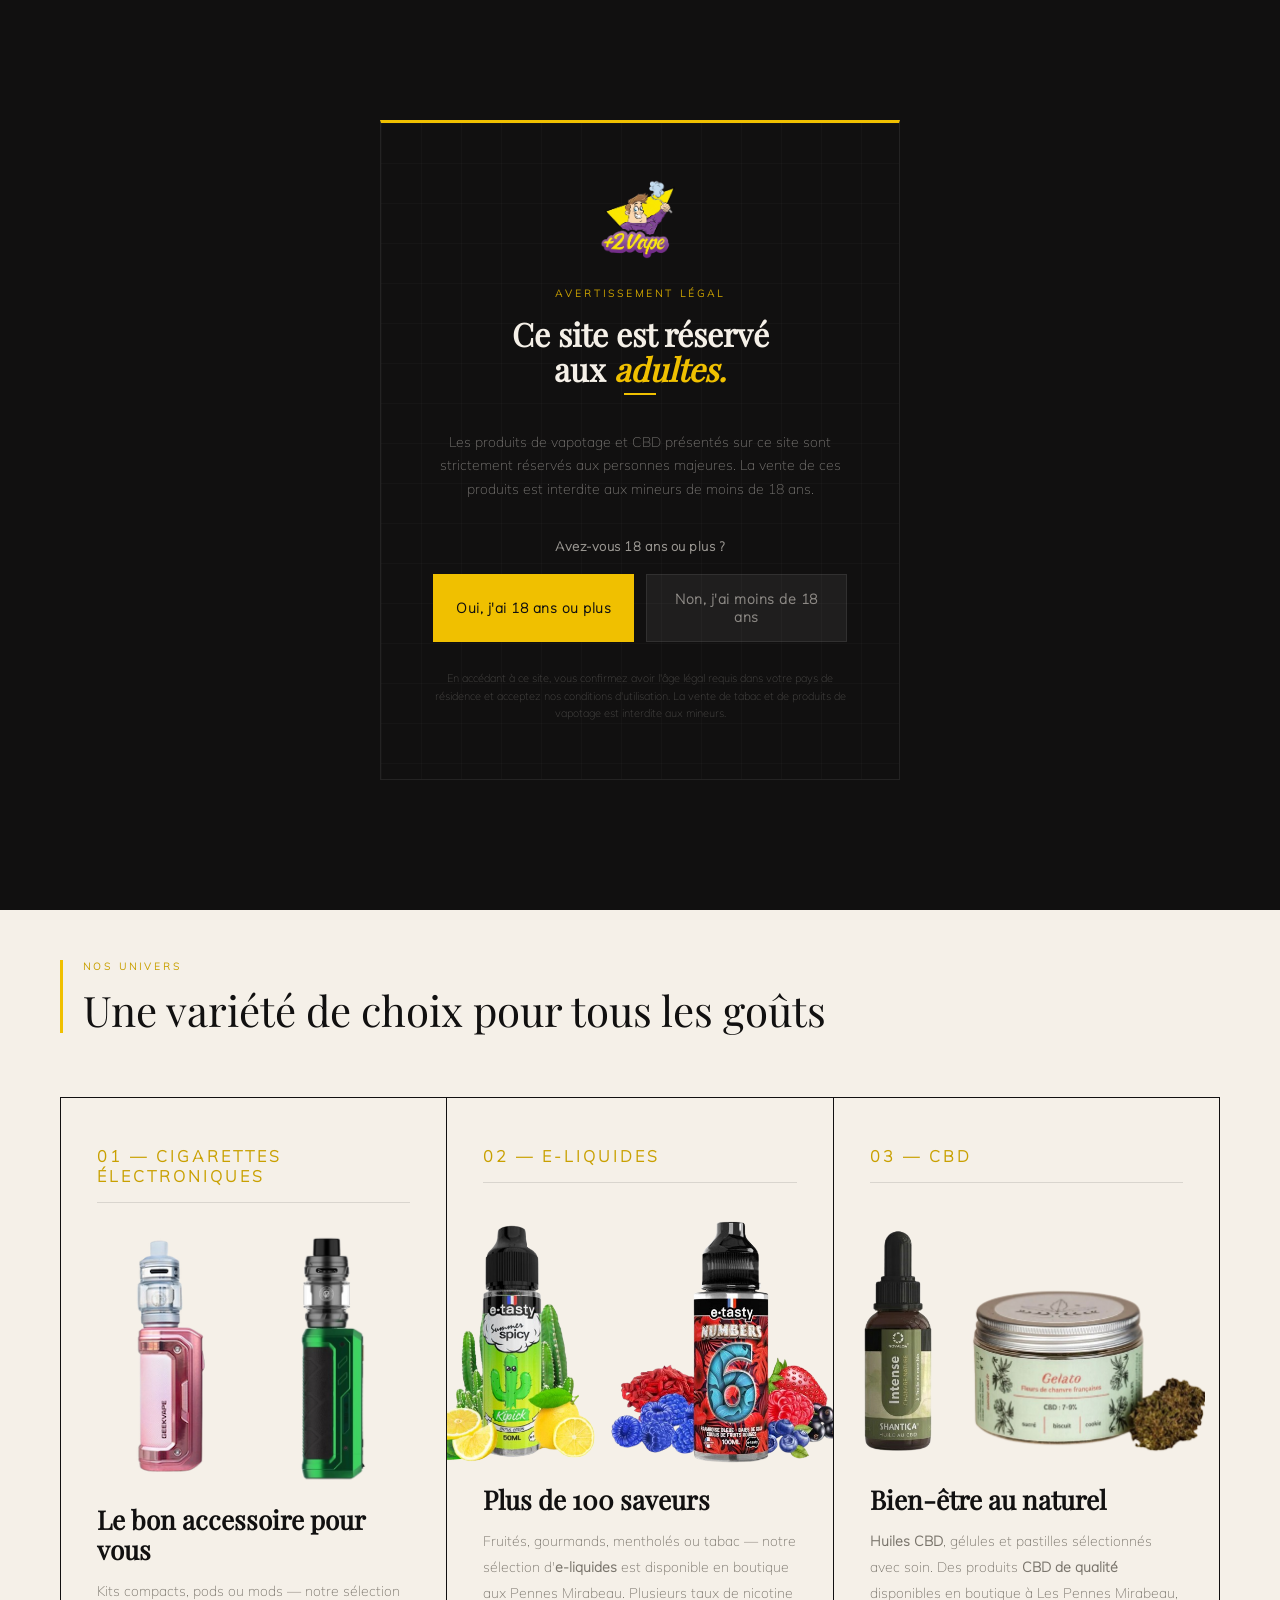
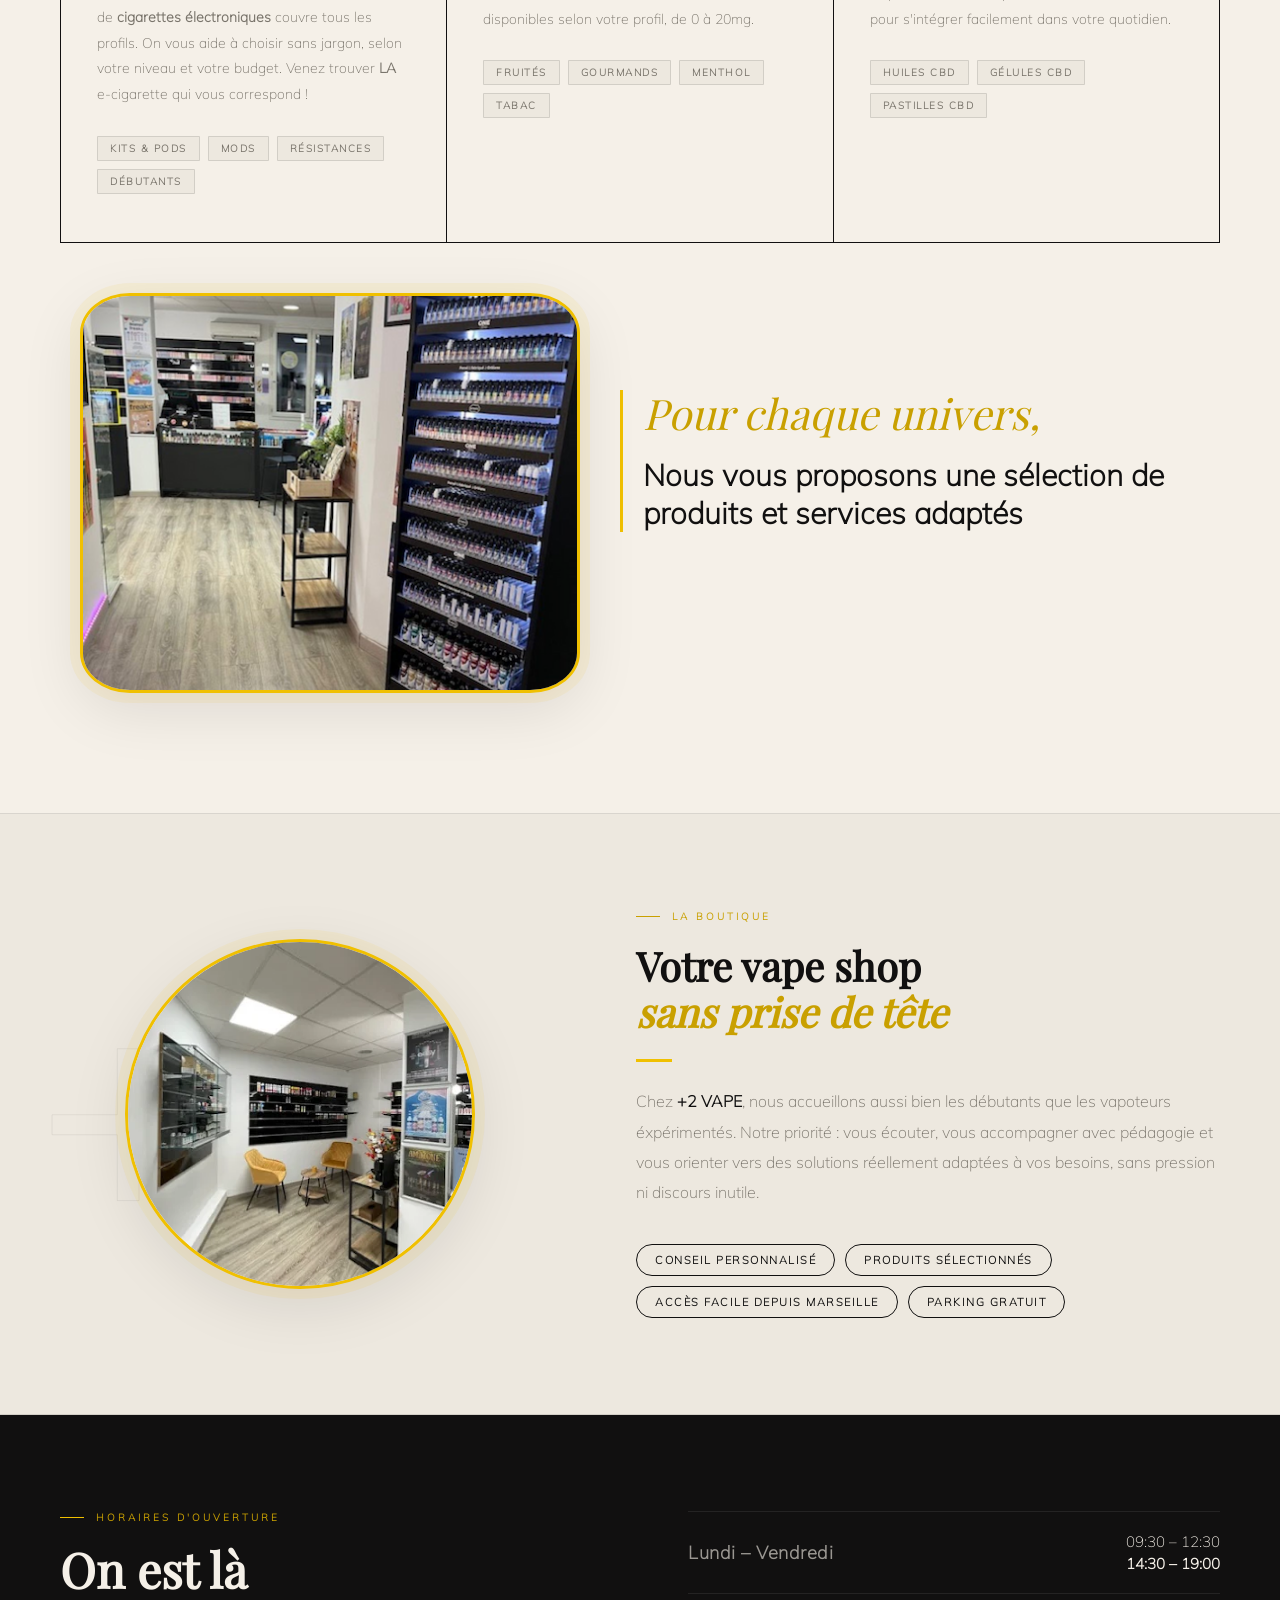
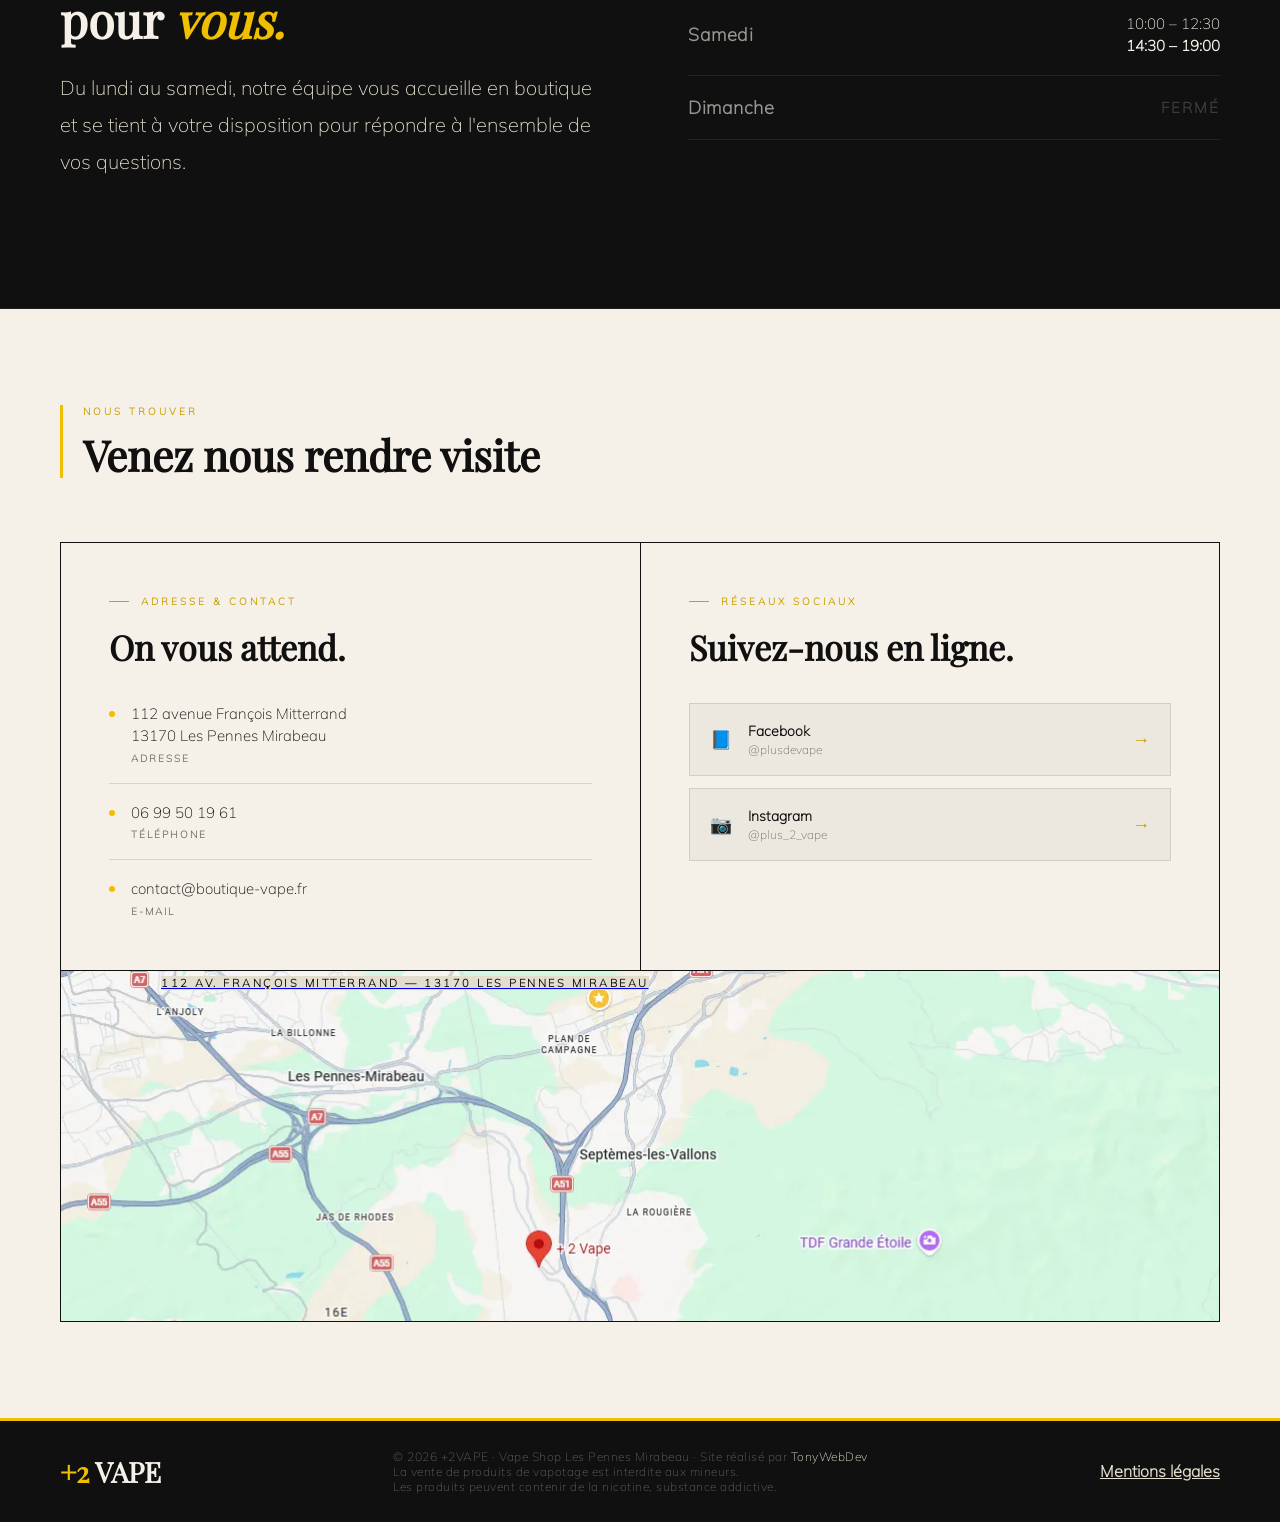
<file: index.html>
<!DOCTYPE html>
<html lang="fr">
<head>
<meta charset="UTF-8">
<meta name="viewport" content="width=device-width, initial-scale=1.0">
<meta name="author" content="TonyWebDev">

<!-- ══════════════════════════════════════════
     SEO PRIMAIRE
══════════════════════════════════════════ -->
<title>+2 VAPE — Vape Shop & CBD · Les Pennes Mirabeau (13170) | Cigarettes Électroniques</title>
<meta name="description" content="Vape shop à Les Pennes Mirabeau (13170). Cigarettes électroniques, e-liquides, pods, mods et CBD. Conseil gratuit par des passionnés. Parking gratuit. Ouvert 6j/7. Près de Marseille, Vitrolles, Plan de campagne et Aix-en-Provence.">
<meta name="keywords" content="vape shop les pennes mirabeau, cigarette électronique les pennes mirabeau, e-liquide 13170, CBD les pennes mirabeau, vapotage marseille nord, boutique vape 13, pod mod 13170, arrêter de fumer les pennes mirabeau, vapestore provence, vape shop vitrolles, vape shop aix en provence, cigarette electronique pas cher marseille">

<!-- ══════════════════════════════════════════
     CANONICAL & GEO
══════════════════════════════════════════ -->
<link rel="canonical" href="https://www.plus2vape.com/">
<meta name="geo.region" content="FR-13">
<meta name="geo.placename" content="Les Pennes Mirabeau">
<meta name="geo.position" content="43.4177;5.2947">
<meta name="ICBM" content="43.4177, 5.2947">

<!-- ══════════════════════════════════════════
     OPEN GRAPH (partage réseaux sociaux)
══════════════════════════════════════════ -->
<meta property="og:type" content="website">
<meta property="og:locale" content="fr_FR">
<meta property="og:site_name" content="+2 VAPE">
<meta property="og:title" content="+2 VAPE — Vape Shop & CBD · Les Pennes Mirabeau">
<meta property="og:description" content="Vape shop à Les Pennes Mirabeau (13170). Cigarettes électroniques, e-liquides, pods, mods et CBD. Conseil gratuit par des passionnés. Ouvert 6j/7. Parking gratuit.">
<meta property="og:url" content="https://www.plus2vape.com/">
<meta property="og:image" content="https://www.plus2vape.com/image-removebg-preview.png">
<meta property="og:image:width" content="1200">
<meta property="og:image:height" content="630">
<meta property="og:image:alt" content="Logo +2 VAPE - Vape Shop Les Pennes Mirabeau">
<!-- FACEBOOK & INSTAGRAM OPEN GRAPH -->
<meta property="og:type" content="website">
<meta property="og:locale" content="fr_FR">
<meta property="og:site_name" content="+2 VAPE">
<meta property="og:title" content="+2 VAPE — Vape Shop Les Pennes Mirabeau (13170) | E-cig & CBD">
<meta property="og:description" content="🧡 Cigarettes électroniques, e-liquides, pods, mods & CBD. Conseil gratuit. Ouvert 6j/7. Parking gratuit.">
<meta property="og:url" content="https://www.plus2vape.com/">
<meta property="og:image" content="https://www.plus2vape.com/og-image-facebook.jpg">
<meta property="og:image:width" content="1200">
<meta property="og:image:height" content="630">
<meta property="og:image:alt" content="Vape Shop +2 VAPE - Cigarettes électroniques Les Pennes Mirabeau">

<!-- TWITTER -->
<meta name="twitter:card" content="summary_large_image">
<meta name="twitter:title" content="+2 VAPE — Vape Shop Les Pennes Mirabeau">
<meta name="twitter:description" content="E-cigarettes, e-liquides, CBD. Ouvert 6j/7.">
<meta name="twitter:image" content="https://www.plus2vape.com/og-image-facebook.jpg">
<!-- ══════════════════════════════════════════
     TWITTER CARD
══════════════════════════════════════════ -->
<meta name="twitter:card" content="summary_large_image">
<meta name="twitter:title" content="+2 VAPE — Vape Shop & CBD · Les Pennes Mirabeau">
<meta name="twitter:description" content="Cigarettes électroniques, e-liquides, CBD. Conseil gratuit. Ouvert 6j/7. Les Pennes Mirabeau (13170).">
<meta name="twitter:image" content="https://www.plus2vape.com/image-removebg-preview.png">
<link rel="preload" href="/fonts/PlayfairDisplay-Regular.woff2" as="font" type="font/woff2" crossorigin>
<link rel="preload" href="/fonts/Mulish-ExtraLight.woff2" as="font" type="font/woff2" crossorigin>
<link rel="preload" as="image" href="IMG_3264-1.jpg">
<style>
/* RESET minimal */
*,*::before,*::after{margin:0;padding:0;box-sizing:border-box}
html{font-size:16px}

/* VARIABLES critiques */
:root{
--cream:#F5F0E8;
--ink:#111010;
--ink2:#2A2825;
--ink3:#7A756C;
--yellow:#F0C000;
--yellow2:#C9A000;
--border:rgba(17,16,16,0.12);
}

/* BASE */
body{
background:var(--cream);
color:var(--ink);
font-family:'Mulish',sans-serif;
font-weight:600;
overflow-x:hidden;
}

/* NAV */
nav{
position:sticky;top:0;
height:68px;
display:flex;
align-items:center;
justify-content:space-between;
padding:0 60px;
background:var(--ink);
border-bottom:3px solid var(--yellow);
z-index:100;
}

.nav-logo-name{
font-size:29px;
color:var(--cream);
}
.nav-logo-name span{color:var(--yellow)}

.nav-links{
display:flex;
gap:36px;
list-style:none;
}
.nav-links a{
font-size:18px;
color:rgba(245,240,232,0.5);
text-decoration:none;
}

.nav-cta{
font-size:13px;
color:var(--ink);
background:var(--yellow);
padding:11px 24px;
text-decoration:none;
}

/* HERO */
.hero{
min-height:calc(90vh - 68px);
display:grid;
grid-template-columns:1fr 550px;
border-bottom:1px solid var(--border);
}

.hero-left{
padding:40px 80px 80px 60px;
border-right:1px solid var(--border);
display:flex;
flex-direction:column;
justify-content:center;
}

.hero-h1{
font-family:'Playfair Display';
font-size:clamp(52px,6vw,82px);
line-height:1.08;
color:var(--ink);
margin-bottom:12px;
}

.hero-sub{
font-family:'Playfair Display';
font-style:italic;
font-size:clamp(20px,2.5vw,30px);
color:var(--ink3);
margin-bottom:36px;
}

.hero-p{
font-size:20px;
font-weight:300;
line-height:1.6;
color:var(--ink3);
margin-bottom:32px;
}

.hero-btns{
display:flex;
gap:12px;
flex-wrap:wrap;
}

.btn{
font-size:13px;
padding:13px 28px;
text-decoration:none;
}

.btn-ink{
background:var(--ink);
color:var(--cream);
}

.btn-ghost{
border:1px solid var(--border);
color:var(--ink2);
}

/* HERO RIGHT */
.hero-right{
padding:60px 48px;
display:flex;
flex-direction:column;
align-items:center;
justify-content:center;
background:var(--ink);
}

.hero-logo-wrap img{
width:300px;
height:auto;
}
</style>
<!-- ══════════════════════════════════════════
     SCHEMA.ORG — LocalBusiness (JSON-LD)
══════════════════════════════════════════ -->
<script type="application/ld+json">
{
  "@context": "https://schema.org",
  "@type": "Store",
  "@id": "https://www.plus2vape.com/#store",
  "name": "+2 VAPE",
  "alternateName": "Plus 2 Vape",
  "description": "Vape shop à Les Pennes Mirabeau spécialisé dans la cigarette électronique, les e-liquides, les pods, les mods et les produits CBD. Conseil gratuit par des passionnés. Parking gratuit devant la boutique.",
  "url": "https://www.plus2vape.com",
  "telephone": "+33983251935",
  "email": "contact@boutique-vape.fr",
  "image": "https://www.plus2vape.com/image-removebg-preview.png",
  "logo": "https://www.plus2vape.com/image-removebg-preview.png",
  "priceRange": "€€",
  "currenciesAccepted": "EUR",
  "paymentAccepted": "Cash, Credit Card",
  "address": {
    "@type": "PostalAddress",
    "streetAddress": "112 avenue François Mitterrand",
    "addressLocality": "Les Pennes Mirabeau",
    "postalCode": "13170",
    "addressRegion": "Bouches-du-Rhône",
    "addressCountry": "FR"
  },
  "geo": {
    "@type": "GeoCoordinates",
    "latitude": 43.4177,
    "longitude": 5.2947
  },
  "hasMap": "https://maps.app.goo.gl/yL4uoZBYS84Ns5Wk7",
  "openingHoursSpecification": [
    {
      "@type": "OpeningHoursSpecification",
      "dayOfWeek": ["Monday","Tuesday","Wednesday","Thursday","Friday"],
      "opens": "09:30",
      "closes": "12:30"
    },
    {
      "@type": "OpeningHoursSpecification",
      "dayOfWeek": ["Monday","Tuesday","Wednesday","Thursday","Friday"],
      "opens": "14:30",
      "closes": "19:00"
    },
    {
      "@type": "OpeningHoursSpecification",
      "dayOfWeek": "Saturday",
      "opens": "10:00",
      "closes": "12:30"
    },
    {
      "@type": "OpeningHoursSpecification",
      "dayOfWeek": "Saturday",
      "opens": "14:30",
      "closes": "19:00"
    }
  ],
  "sameAs": [
    "https://www.facebook.com/plusdevape",
    "https://www.instagram.com/plus_2_vape"
  ],
  "amenityFeature": [
    {
      "@type": "LocationFeatureSpecification",
      "name": "Parking gratuit",
      "value": true
    },
    {
      "@type": "LocationFeatureSpecification",
      "name": "Conseil gratuit",
      "value": true
    }
  ],
  "hasOfferCatalog": {
    "@type": "OfferCatalog",
    "name": "Nos produits",
    "itemListElement": [
      {
        "@type": "Offer",
        "itemOffered": {
          "@type": "Product",
          "name": "Cigarettes électroniques",
          "description": "Kits, pods et mods pour débutants et confirmés. Marques GeekVape, Vaporesso et plus."
        }
      },
      {
        "@type": "Offer",
        "itemOffered": {
          "@type": "Product",
          "name": "E-liquides",
          "description": "Plus de 100 saveurs disponibles : fruités, gourmands, menthol, tabac. Taux de nicotine de 0 à 20mg."
        }
      },
      {
        "@type": "Offer",
        "itemOffered": {
          "@type": "Product",
          "name": "CBD",
          "description": "Huiles, gélules et pastilles CBD sélectionnés avec soin pour votre bien-être."
        }
      }
    ]
  },
  "areaServed": [
    {
      "@type": "City",
      "name": "Les Pennes Mirabeau"
    },
    {
      "@type": "City",
      "name": "Vitrolles"
    },
        {
      "@type": "City",
      "name": "Plande campagne"
    },
    {
      "@type": "City",
      "name": "Marseille"
    },
    {
      "@type": "City",
      "name": "Aix-en-Provence"
    },
    {
      "@type": "City",
      "name": "Marignane"
    }
  ]
}
</script>

<!-- ══════════════════════════════════════════
     SCHEMA.ORG — BreadcrumbList
══════════════════════════════════════════ -->
<script type="application/ld+json">
{
  "@context": "https://schema.org",
  "@type": "BreadcrumbList",
  "itemListElement": [
    {
      "@type": "ListItem",
      "position": 1,
      "name": "Accueil",
      "item": "https://www.plus2vape.com/"
    },
    {
      "@type": "ListItem",
      "position": 2,
      "name": "Cigarettes électroniques",
      "item": "https://www.plus2vape.com/#univers"
    },
    {
      "@type": "ListItem",
      "position": 3,
      "name": "E-liquides",
      "item": "https://www.plus2vape.com/#univers"
    },
    {
      "@type": "ListItem",
      "position": 4,
      "name": "CBD",
      "item": "https://www.plus2vape.com/#univers"
    }
  ]
}
</script>

<!-- ══════════════════════════════════════════
     SCHEMA.ORG — FAQ
══════════════════════════════════════════ -->
<script type="application/ld+json">
{
  "@context": "https://schema.org",
  "@type": "FAQPage",
  "mainEntity": [
    {
      "@type": "Question",
      "name": "Où se trouve le vape shop +2 VAPE aux Pennes Mirabeau ?",
      "acceptedAnswer": {
        "@type": "Answer",
        "text": "+2 VAPE est situé au 112 avenue François Mitterrand, 13170 Les Pennes Mirabeau. Un parking gratuit est disponible directement devant la boutique."
      }
    },
    {
      "@type": "Question",
      "name": "Quels sont les horaires du vape shop +2 VAPE ?",
      "acceptedAnswer": {
        "@type": "Answer",
        "text": "+2 VAPE est ouvert du lundi au vendredi de 09h30 à 12h30 et de 14h30 à 19h00, et le samedi de 10h00 à 12h30 et de 14h30 à 19h00. Fermé le dimanche."
      }
    },
    {
      "@type": "Question",
      "name": "Vendez-vous des produits CBD aux Pennes Mirabeau ?",
      "acceptedAnswer": {
        "@type": "Answer",
        "text": "Oui, +2 VAPE propose une sélection de produits CBD : huiles, gélules et pastilles, sélectionnés avec soin pour votre bien-être."
      }
    },
    {
      "@type": "Question",
      "name": "Proposez-vous du conseil pour choisir sa cigarette électronique ?",
      "acceptedAnswer": {
        "@type": "Answer",
        "text": "Oui, notre équipe de passionnés vous conseille gratuitement pour choisir la cigarette électronique adaptée à votre profil, sans jargon et sans pression, que vous soyez débutant ou vapoteur confirmé."
      }
    },
    {
      "@type": "Question",
      "name": "Combien de saveurs d'e-liquides avez-vous en boutique ?",
      "acceptedAnswer": {
        "@type": "Answer",
        "text": "Nous proposons plus de 100 saveurs d'e-liquides : fruités, gourmands, mentholés et tabac, avec différents taux de nicotine de 0 à 20mg."
      }
    }
  ]
}
</script>
<link rel="preload" href="/style.css" as="style" onload="this.rel='stylesheet'">
<noscript><link rel="stylesheet" href="/style.css"></noscript>

</head>
<body>


<div id="age-gate">
  <div class="ag-card">
    <div id="age-gate-main">
      <img class="ag-logo" src="/image-removebg-preview.png" alt="Logo +2 VAPE vape shop Les Pennes Mirabeau">
      <p class="ag-eyebrow">Avertissement légal</p>
      <h2 class="ag-title">Ce site est réservé<br>aux <em>adultes.</em></h2>
      <div class="ag-divider"></div>
      <p class="ag-sub">
        Les produits de vapotage et CBD présentés sur ce site sont strictement réservés aux personnes majeures. La vente de ces produits est interdite aux mineurs de moins de 18 ans.
      </p>
      <p class="ag-question">Avez-vous 18 ans ou plus ?</p>
      <div class="ag-btns">
        <button class="ag-btn ag-btn-yes" onclick="allowEntry()">Oui, j'ai 18 ans ou plus</button>
        <button class="ag-btn ag-btn-no" onclick="denyEntry()">Non, j'ai moins de 18 ans</button>
      </div>
      <p class="ag-legal">
        En accédant à ce site, vous confirmez avoir l'âge légal requis dans votre pays de résidence et acceptez nos conditions d'utilisation. La vente de tabac et de produits de vapotage est interdite aux mineurs.
      </p>
    </div>
    <div id="age-refused">
      <div class="ag-refused-icon">🚫</div>
      <h2 class="ag-refused-title">Accès refusé</h2>
      <p class="ag-refused-sub">
        Vous devez avoir au moins <strong style="color:var(--yellow)">18 ans</strong> pour accéder à ce site. La vente de produits de vapotage est interdite aux mineurs.
      </p>
    </div>
  </div>
</div>

<script>
  function allowEntry() {
    const gate = document.getElementById('age-gate');
    gate.classList.add('hidden');
    setTimeout(() => gate.style.display = 'none', 500);
  }
  function denyEntry() {
    document.getElementById('age-gate-main').classList.add('hide');
    document.getElementById('age-refused').classList.add('show');
  }
</script> 

<!-- NAV -->
<nav class="navbar" aria-label="Navigation principale +2 VAPE">
  <a class="nav-logo" href="/" aria-label="+2 VAPE - Accueil vape shop Les Pennes Mirabeau">
    <span class="nav-logo-name">+<span>2</span>VAPE</span>
  </a>
  <ul class="nav-links">
    <li><a href="#univers">Cigarettes électroniques</a></li>
    <li><a href="#univers">E-liquides</a></li>
    <li><a href="#univers">CBD</a></li>
  </ul>
  <div class="nav-reseau">
    <ul>
      <li><a href="https://www.facebook.com/plusdevape" target="_blank" rel="noopener" aria-label="Page Facebook +2 VAPE"><img src="/facebook-removebg-preview.png" alt="Facebook +2 VAPE Les Pennes Mirabeau" width="40" height="40" "></a></li>
      <li><a href="https://www.instagram.com/plus_2_vape" target="_blank" rel="noopener" aria-label="Page Instagram +2 VAPE"><img src="/instagram-removebg-preview.png" alt="Instagram +2 VAPE Les Pennes Mirabeau" width="40" height="40"></a></li>
    </ul>
  </div>
</nav>

<!-- HERO -->

<section class="hero" aria-label="Vape shop +2 VAPE Les Pennes Mirabeau">
  <div class="hero-left">
    <div class="hero-kicker">
      <div class="kicker-line"></div>
      <span class="kicker-txt">Vape Shop · Les Pennes Mirabeau (13170)</span>
    </div>
    <h1 class="hero-h1">Votre vape shop<br><em>à Les Pennes Mirabeau.</em></h1>
    <p class="hero-sub">Cigarettes électroniques, e-liquides & CBD — 13170</p>
    <div class="hero-divider"></div>
    <p class="hero-p">
      Boutique de proximité animée par des passionnés, nous accordons une attention partuculière à l'écoute de chaque client afin de proposer des conseils personnalisés et des solutions parfaitement adaptées à leurs besoins.
    </p>
    <div class="hero-boutique">          
      <img 
  src="IMG_3264-1.jpg"
  alt="Intérieur boutique +2 VAPE - Vape shop Les Pennes Mirabeau 13170"
  width="600"
  height="400"
  loading="eager"
  fetchpriority="high"
  decoding="async"
>
    </div>   
    <div class="hero-btns">
      <a class="btn btn-ink" href="#univers">Voir nos produits</a>
      <a class="btn btn-ghost" href="#horaires">Horaires & accès</a>
    </div>
  </div>
  <div class="hero-right">
    <div class="hero-logo-wrap">
      <img src="/image-removebg-preview.png" alt="Logo +2 VAPE - Vape shop cigarettes électroniques CBD Les Pennes Mirabeau" width="370" height="370">
    </div>
    <div class="hero-stats">
      <div class="h-stat">
        <div class="h-stat-val">100+</div>
        <div class="h-stat-lbl">Références</div>
      </div>
      <div class="h-stat">
        <div class="h-stat-val">6 j/7</div>
        <div class="h-stat-lbl">Ouvert</div>
      </div>
      <div class="h-stat">
        <div class="h-stat-val">🅿</div>
        <div class="h-stat-lbl">Parking gratuit</div>
      </div>
<div class="h-stat">
        <div class="h-stat-val">⭐ 4.9/5 ⭐</div>
        <div class="h-stat-lbl">Avis clients</div>
      </div>
    </div>
  </div>
</section>

<!-- TICKER -->
<div class="ticker-wrap" aria-hidden="true">
  <div class="ticker-track">
    <span>Cigarettes électroniques</span><span class="sep">◆</span>
    <span>E-liquides</span><span class="sep">◆</span>
    <span>CBD</span><span class="sep">◆</span>
    <span>Accessoires vape</span><span class="sep">◆</span>
    <span>Résistances</span><span class="sep">◆</span>
    <span>Conseil gratuit</span><span class="sep">◆</span>
    <span>Les Pennes Mirabeau 13170</span><span class="sep">◆</span>
    <span>Cigarettes électroniques</span><span class="sep">◆</span>
    <span>E-liquides</span><span class="sep">◆</span>
    <span>CBD</span><span class="sep">◆</span>
    <span>Accessoires vape</span><span class="sep">◆</span>
    <span>Résistances</span><span class="sep">◆</span>
    <span>Conseil gratuit</span><span class="sep">◆</span>
    <span>Les Pennes Mirabeau 13170</span><span class="sep">◆</span>
  </div>
</div>

<!-- UNIVERS -->
 <div class="title-univers">
   <div class="s-header">
    <p class="s-eyebrow">Nos univers</p>
   <h2 class="ui-title">Une variété de choix pour tous les goûts</h2>
  </div>
 </div>

<section class="univers" id="univers" aria-label="Nos produits cigarettes électroniques, e-liquides et CBD">
     
      
  <div class="univers-grid">

    <!-- Carte 1 : Cigarettes électroniques -->
    <article class="u-card" aria-label="Cigarettes électroniques Les Pennes Mirabeau">
      <div class="u-top-bar"></div>
      <span class="u-num">01 — Cigarettes électroniques</span>
      <div class="u-icon">
        <img src="/kit-aegis-mini-5-geekvape-removebg-preview.png" alt="Kit GeekVape cigarette électronique Les Pennes Mirabeau" width="120" height="120">
        <img src="/kit-armour-ultra-vaporesso-removebg-preview.png" alt="Kit Vaporesso cigarette électronique 13170" width="120" height="100">
      </div>
      <!-- H3 avec mot-clé -->
      <h3 class="u-name">Le bon accessoire pour vous</h3>
      <p class="u-desc">Kits compacts, pods ou mods — notre sélection de <strong>cigarettes électroniques</strong> couvre tous les profils. On vous aide à choisir sans jargon, selon votre niveau et votre budget. Venez trouver <strong> LA </strong> e-cigarette qui vous correspond !
      <div class="u-tags">
        <span class="tag">Kits & pods</span>
        <span class="tag">Mods</span>
        <span class="tag">Résistances</span>
        <span class="tag">Débutants</span>
      </div>
    </article>

    <!-- Carte 2 : E-liquides -->
    <article class="u-card" aria-label="E-liquides vape Les Pennes Mirabeau">
      <div class="u-top-bar"></div>
      <span class="u-num">02 — E-Liquides</span>
      <div class="v-icon">
        <img src="/WhatsApp_Image_2026-03-17_at_09.50.32-removebg-preview (1).png" alt="E-liquide fruité vape shop 13170" width="120" height="120">
        <img src="/numbers-6-e-tasty-removebg-preview.png" alt="E-liquide E-Tasty Les Pennes Mirabeau" width="120" height="120">
      </div>
      <h3 class="u-name">Plus de 100 saveurs</h3>
      <p class="u-desc">Fruités, gourmands, mentholés ou tabac — notre sélection d'<strong>e-liquides</strong> est disponible en boutique aux Pennes Mirabeau. Plusieurs taux de nicotine disponibles selon votre profil, de 0 à 20mg.</p>
      <div class="u-tags">
        <span class="tag">Fruités</span>
        <span class="tag">Gourmands</span>
        <span class="tag">Menthol</span>
        <span class="tag">Tabac</span>
      </div>
    </article>

    <!-- Carte 3 : CBD -->
    <article class="u-card" aria-label="CBD Les Pennes Mirabeau Bouches-du-Rhône">
      <div class="u-top-bar"></div>
      <span class="u-num">03 — CBD</span>
      <div class="u-icon">
        <img src="/Gemini_Generated_Image_ro94xjro94xjro94-removebg-preview.png" alt="Produits CBD Les Pennes Mirabeau 13170" width="120" height="280">
        <img src="/WhatsApp_Image_2026-03-17_at_09.56.26-removebg-preview.png" alt="Huiles CBD vape shop 13" width="120" height="280">
      </div>
      <h3 class="u-name">Bien-être au naturel</h3>
      <p class="u-desc"><strong>Huiles CBD</strong>, gélules et pastilles sélectionnés avec soin. Des produits <strong>CBD de qualité</strong> disponibles en boutique à Les Pennes Mirabeau, pour s'intégrer facilement dans votre quotidien.</p>
      <div class="u-tags">
        <span class="tag">Huiles CBD</span>
        <span class="tag">Gélules CBD</span>
        <span class="tag">Pastilles CBD</span>
      </div>
    </article>

  </div>
     </div>
    <div class="box-choix">
        <div class="choix">
    <img src="/IMAGE_CHOIX_BOUTIQUE.png" alt="Aperçu de la boutique">
  </div>
  <div class="s-header">
    <h2 class="ui-title">
      <em>Pour chaque univers,</em><br>
    </h2>
    <h3>Nous vous proposons une sélection de produits et services adaptés</h3>
  </div>
  

</div>


</section>

<!-- À PROPOS -->
<section class="about" id="about" aria-label="À propos de la boutique +2 VAPE">
  <div class="about-visual">
    <div class="about-logo-frame">
      <img src="/2025-10-23.webp" alt="Équipe boutique +2 VAPE vape shop Les Pennes Mirabeau 13170" width="450" height="350">
    </div>
  </div>
  <div class="about-content">
    <p class="about-eyebrow">La boutique</p>
    <!-- H2 avec mot-clé local -->
    <h2 class="about-title">Votre vape shop <br><em>sans prise de tête</em></h2>
    <div class="about-divider"></div>
    <!-- Texte riche en mots-clés naturels -->
    <p class="about-body">
      Chez <strong>+2 VAPE</strong>, nous accueillons aussi bien les débutants que les vapoteurs éxpérimentés. Notre priorité : vous écouter, vous accompagner avec pédagogie et vous orienter vers des solutions réellement adaptées à vos besoins, sans pression ni discours inutile.
    </p>
    <div class="about-pills">
      <span class="pill">Conseil personnalisé</span>
      <span class="pill">Produits sélectionnés</span>
      <span class="pill">Accès facile depuis Marseille</span>
      <span class="pill">Parking gratuit</span>
    </div>
  </div>
</section>

<!-- HORAIRES -->
<section class="horaires" id="horaires" aria-label="Horaires d'ouverture +2 VAPE Les Pennes Mirabeau">
  <div class="hor-intro">
    <p class="s-eyebrow">Horaires d'ouverture</p>
    <h2 class="hor-intro-title">On est là<br>pour <em>vous.</em></h2>
    <p class="hor-intro-body">Du lundi au samedi, notre équipe vous accueille en boutique et se tient à votre disposition pour répondre à l'ensemble de vos questions.</p>
  </div>
  <div class="hor-rows">
    <!-- itemscope pour le SEO des horaires -->
    <div class="hor-row" itemscope itemtype="https://schema.org/OpeningHoursSpecification">
      <span class="hor-day" itemprop="dayOfWeek" content="Monday Tuesday Wednesday Thursday Friday">Lundi – Vendredi</span>
      <div class="hor-times">
        <div class="hor-time"><time itemprop="opens" content="09:30">09:30</time> – <time itemprop="closes" content="12:30">12:30</time></div>
        <div class="hor-time-2"><time>14:30</time> – <time>19:00</time></div>
      </div>
    </div>
    <div class="hor-row" itemscope itemtype="https://schema.org/OpeningHoursSpecification">
      <span class="hor-day" itemprop="dayOfWeek" content="Saturday">Samedi</span>
      <div class="hor-times">
        <div class="hor-time"><time itemprop="opens" content="10:00">10:00</time> – <time itemprop="closes" content="12:30">12:30</time></div>
        <div class="hor-time-2"><time>14:30</time> – <time>19:00</time></div>
      </div>
    </div>
    <div class="hor-row">
      <span class="hor-day">Dimanche</span>
      <span class="hor-closed">Fermé</span>
    </div>
  </div>
</section>

<!-- CONTACT -->
<section class="contact" id="contact" aria-label="Contact et accès +2 VAPE Les Pennes Mirabeau">
  <div class="s-header">
    <p class="s-eyebrow">Nous trouver</p>
    <h2 class="s-title">Venez nous rendre visite</h2>
  </div>
  <div class="contact-grid">

    <div class="contact-block" itemscope itemtype="https://schema.org/LocalBusiness">
      <meta itemprop="name" content="+2 VAPE">
      <p class="cb-eyebrow">Adresse & contact</p>
      <h3 class="cb-title">On vous attend.</h3>
      <div class="ci-list">
        <div class="ci-item">
          <div class="ci-bullet"></div>
          <div>
            <a href="https://maps.app.goo.gl/yL4uoZBYS84Ns5Wk7" target="_blank" rel="noopener" aria-label="Itinéraire vers +2 VAPE Les Pennes Mirabeau">
              <div class="ci-val" itemprop="address" itemscope itemtype="https://schema.org/PostalAddress">
                <span itemprop="streetAddress">112 avenue François Mitterrand</span><br>
                <span itemprop="postalCode">13170</span> <span itemprop="addressLocality">Les Pennes Mirabeau</span>
              </div>
            </a>
            <div class="ci-lbl">Adresse</div>
          </div>
        </div>
        <div class="ci-item">
          <div class="ci-bullet"></div>
          <div>
            <div class="ci-val"><a href="tel:+33699501961" itemprop="telephone" aria-label="Appeler +2 VAPE">06 99 50 19 61</a></div>
            <!-- <div class="ci-val"><a href="tel:+33983251935" itemprop="telephone" aria-label="Appeler +2 VAPE">09 83 25 19 35</a></div> -->
            <div class="ci-lbl">Téléphone</div>
          </div>
        </div>
        <div class="ci-item">
          <div class="ci-bullet"></div>
          <div>
            <div class="ci-val"><a href="mailto:contact@boutique-vape.fr" itemprop="email">contact@boutique-vape.fr</a></div>
            <div class="ci-lbl">E-mail</div>
          </div>
        </div>
      </div>
    </div>

    <div class="contact-block">
      <p class="cb-eyebrow">Réseaux sociaux</p>
      <h3 class="cb-title">Suivez-nous en ligne.</h3>
      <div class="social-links">
        <a class="social-link" href="https://www.facebook.com/plusdevape" target="_blank" rel="noopener" aria-label="Page Facebook +2 VAPE vape shop Les Pennes Mirabeau">
          <span class="sl-icon">📘</span>
          <div>
            <div class="sl-name">Facebook</div>
            <div class="sl-handle">@plusdevape</div>
          </div>
          <span class="sl-arrow">→</span>
        </a>
        <a class="social-link" href="https://instagram.com/plus_2_vape" target="_blank" rel="noopener" aria-label="Compte Instagram +2 VAPE vape shop">
          <span class="sl-icon">📷</span>
          <div>
            <div class="sl-name">Instagram</div>
            <div class="sl-handle">@plus_2_vape</div>
          </div>
          <span class="sl-arrow">→</span>
        </a>
      </div>
    </div>

    <div class="map-block">
      <a href="https://maps.app.goo.gl/yL4uoZBYS84Ns5Wk7" target="_blank" rel="noopener" aria-label="Voir +2 VAPE sur Google Maps - 112 avenue François Mitterrand Les Pennes Mirabeau">
        <div class="map-inner"> 
          <div class="map-pin-ring"></div>
          <span class="map-addr">112 av. François Mitterrand — 13170 Les Pennes Mirabeau</span>
        </div>
      </a>
    </div>

  </div>
</section>

<!-- FOOTER -->
<footer>
  <a class="f-logo" href="/" aria-label="+2 VAPE accueil">
    <span class="f-logo-name"><span>+2</span> VAPE</span>
  </a>
  <div class="copyright">
    <p>© 2026 +2VAPE · Vape Shop Les Pennes Mirabeau · Site réalisé par
      <a href="https://tonywebdev.fr" target="_blank" rel="noopener" title="Création site internet artisan et commerce — TonyWebDev">TonyWebDev</a>
    </p>
    <p>La vente de produits de vapotage est interdite aux mineurs.</p>
    <p>Les produits peuvent contenir de la nicotine, substance addictive.</p>
  </div>
  <div class="f-social">
    <a href="mentions.html" title="Mentions légales +2 VAPE">Mentions légales</a>
  </div>
</footer>

</body>
</html>
</file>
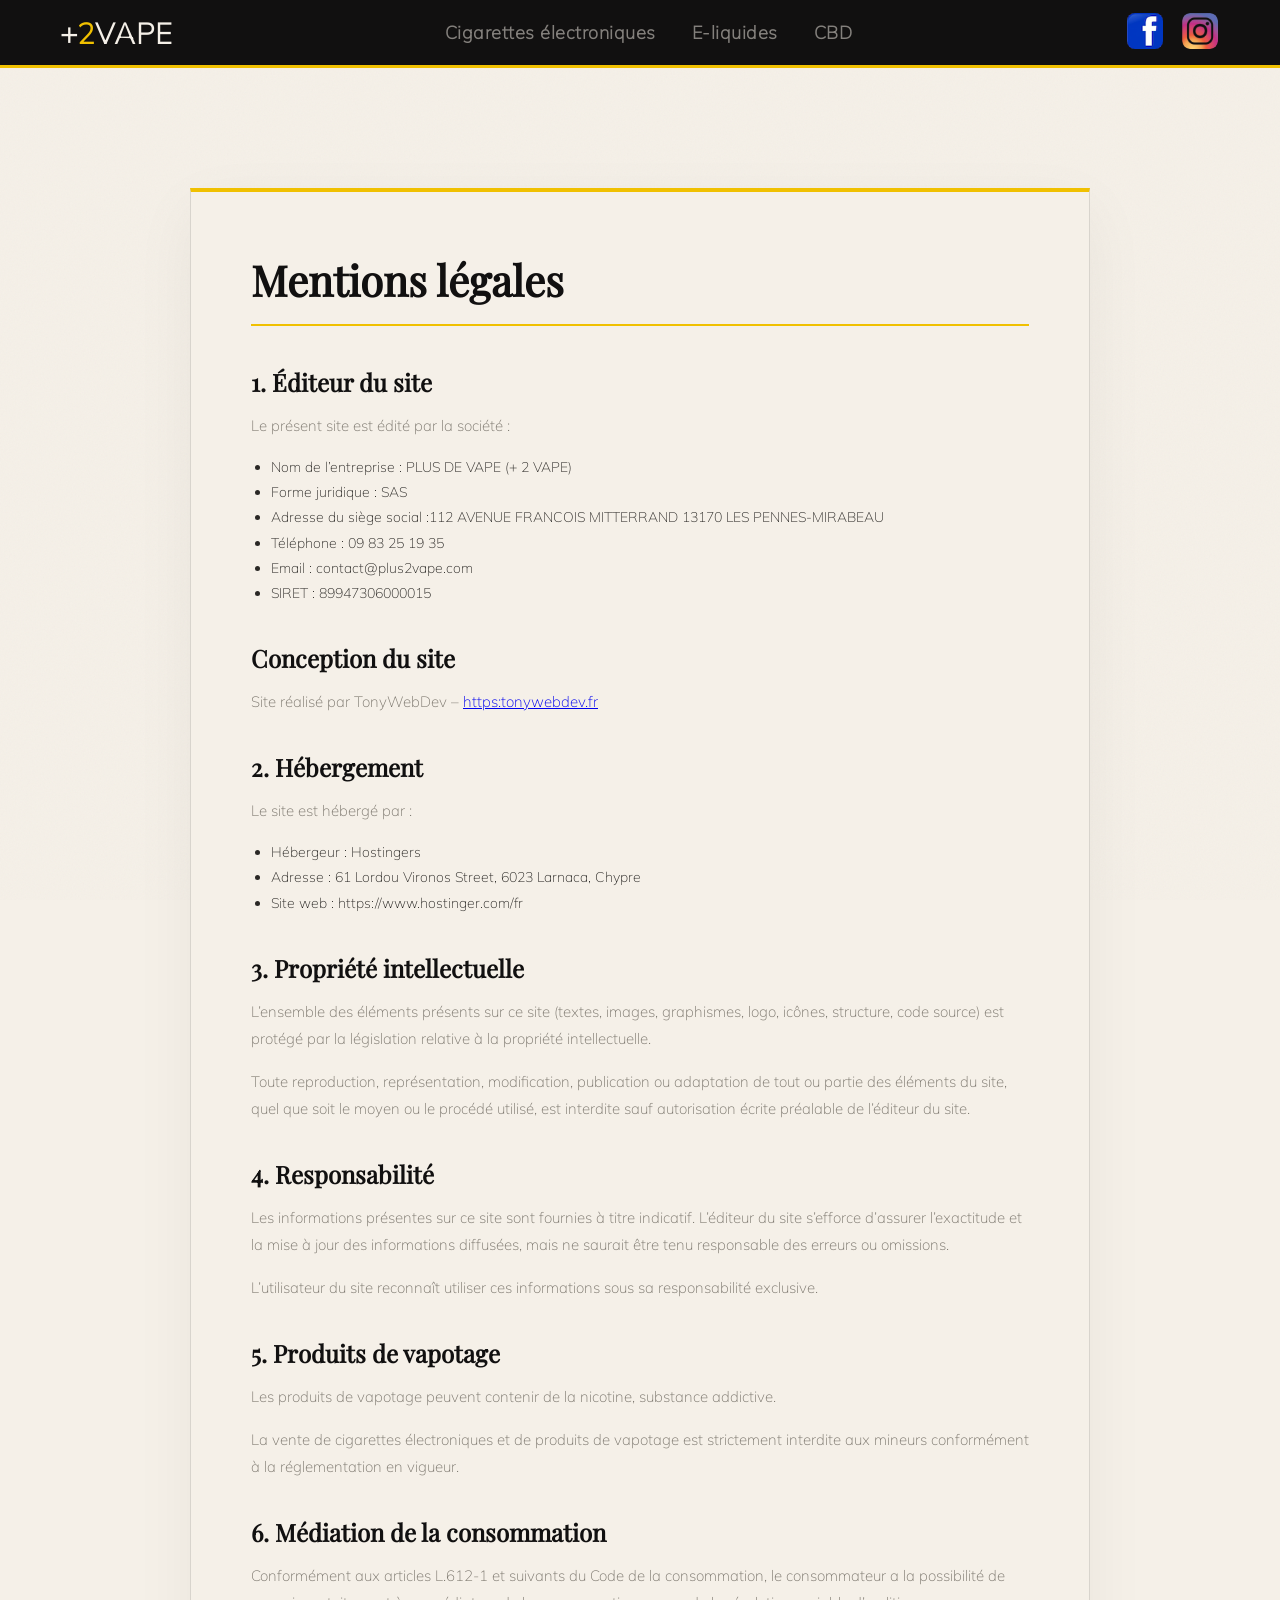
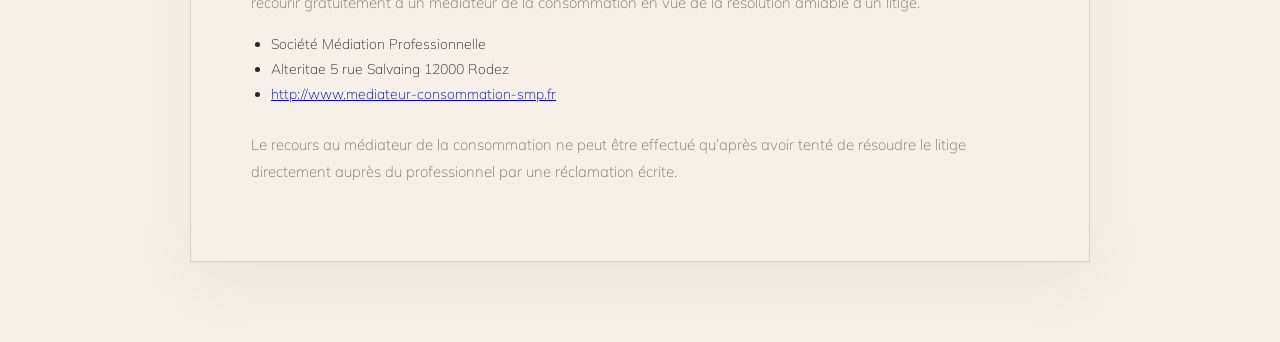
<file: mentions.html>
<!DOCTYPE html>
<html lang="fr">
<head>
    <meta charset="UTF-8">
    <meta name="viewport" content="width=device-width, initial-scale=1.0">
    <title>Mentions légales</title>
    <link rel="stylesheet" href="style.css">
    <link rel="icon" href="/favicon.ico" sizes="any">
<link rel="icon" type="image/png" href="/favicon-32x32.png">
<link rel="apple-touch-icon" href="/apple-touch-icon.png">
</head>
<body>
    <nav>
  <a class="nav-logo" href="/index.html">
    <span class="nav-logo-name">+<span>2</span>VAPE</span>
  </a>
  <ul class="nav-links">
    <li><a href="#univers">Cigarettes électroniques</a></li>
    <li><a href="#about">E-liquides</a></li>
    <li><a href="#horaires">CBD</a></li>
  </ul>
<div class="nav-reseau">
  <ul>
    <li><a href="https://www.facebook.com/plusdevape"><img src="/facebook-removebg-preview.png" alt="Logo de facebook"></a></li>
    <!-- <li><a href=""><img src="/snapchat-removebg-preview.png" alt="Logo de snapchat"></a></li> -->
    <li><a href="https://www.instagram.com/plus_2_vape"><img src="/instagram-removebg-preview.png" alt="Logo de instagram"></a></li>
  </ul>
</div>
</nav>
<main class="legal-page">

  <section class="legal-container">

    <h1>Mentions légales</h1>

    <h2>1. Éditeur du site</h2>
    <p>Le présent site est édité par la société :</p>

    <ul>
      <li>Nom de l’entreprise : PLUS DE VAPE (+ 2 VAPE)</li>
      <li>Forme juridique : SAS</li>
      <li>Adresse du siège social :112 AVENUE FRANCOIS MITTERRAND 13170 LES PENNES-MIRABEAU</li>
      <li>Téléphone : 09 83 25 19 35</li>
      <li>Email : contact@plus2vape.com</li>
      <li>SIRET : 89947306000015</li>
    </ul>
<h2>Conception du site</h2>
<p>
  Site réalisé par TonyWebDev – 
  <a href="https:tonywebdev.fr">https:tonywebdev.fr</a>
</p>
    <h2>2. Hébergement</h2>

    <p>Le site est hébergé par :</p>

    <ul>
      <li>Hébergeur : Hostingers</li>
      <li>Adresse : 61 Lordou Vironos Street, 6023 Larnaca, Chypre</li>
      <li>Site web : https://www.hostinger.com/fr</li>
    </ul>

    <h2>3. Propriété intellectuelle</h2>

  <p>
    L’ensemble des éléments présents sur ce site (textes, images, graphismes, logo, icônes,
    structure, code source) est protégé par la législation relative à la propriété intellectuelle.
  </p>

  <p>
    Toute reproduction, représentation, modification, publication ou adaptation de tout ou
    partie des éléments du site, quel que soit le moyen ou le procédé utilisé, est interdite
    sauf autorisation écrite préalable de l’éditeur du site.
  </p>

  <h2>4. Responsabilité</h2>
  <p>
    Les informations présentes sur ce site sont fournies à titre indicatif. L’éditeur du site
    s’efforce d’assurer l’exactitude et la mise à jour des informations diffusées, mais ne
    saurait être tenu responsable des erreurs ou omissions.
  </p>

  <p>
    L’utilisateur du site reconnaît utiliser ces informations sous sa responsabilité exclusive.
  </p>
    <h2>5. Produits de vapotage</h2>

  <p>
    Les produits de vapotage peuvent contenir de la nicotine, substance addictive.
  </p>

  <p>
    La vente de cigarettes électroniques et de produits de vapotage est strictement
    interdite aux mineurs conformément à la réglementation en vigueur.
  </p>


    <h2>6. Médiation de la consommation</h2>

    <p>
    Conformément aux articles L.612-1 et suivants du Code de la consommation,
    le consommateur a la possibilité de recourir gratuitement à un médiateur
    de la consommation en vue de la résolution amiable d’un litige.
    </p>

    <ul>
      <li>Société Médiation Professionnelle</li>
      <li>Alteritae 5 rue Salvaing 12000 Rodez</li>
      <li><a href="http://www.mediateur-consommation-smp.fr"> http://www.mediateur-consommation-smp.fr</a></li>
    </ul>
<p>
        Le recours au médiateur de la consommation ne peut être effectué
    qu’après avoir tenté de résoudre le litige directement auprès
    du professionnel par une réclamation écrite.
</p>
  </section>

</main>


</body>
</html>
</file>
<file: style.css>
.hero-h1,.hero-sub{font-family:'Playfair Display'}.btn,.nav-cta{cursor:pointer}.hero-logo-wrap,.u-card,body>*{position:relative}#age-gate,body::before{position:fixed;inset:0}*,::after,::before{margin:0;padding:0;box-sizing:border-box}html{scroll-behavior:smooth;font-size:16px}:root{--cream:#F5F0E8;--cream2:#EDE8DF;--cream3:#E4DECE;--ink:#111010;--ink2:#2A2825;--ink3:#7A756C;--yellow:#F0C000;--yellow2:#C9A000;--yellow-bg:rgba(240,192,0,0.10);--black:#111010;--border:rgba(17,16,16,0.12);--border2:rgba(17,16,16,0.06)}body{background:var(--cream);color:var(--ink);font-family:Mulish,sans-serif;font-weight:600;overflow-x:hidden;-webkit-font-smoothing:antialiased}::-webkit-scrollbar{width:2px}::-webkit-scrollbar-track{background:var(--cream2)}::-webkit-scrollbar-thumb{background:var(--yellow)}body::before{content:'';pointer-events:none;z-index:0;background-image:url("data:image/svg+xml,%3Csvg xmlns='http://www.w3.org/2000/svg' width='400' height='400'%3E%3Cfilter id='n'%3E%3CfeTurbulence type='fractalNoise' baseFrequency='0.65' numOctaves='3' stitchTiles='stitch'/%3E%3C/filter%3E%3Crect width='400' height='400' filter='url(%23n)' opacity='0.035'/%3E%3C/svg%3E")}@font-face{font-family:'Playfair Display';src:url('/fonts/PlayfairDisplay-Regular.woff2') format('woff2');font-weight:400;font-style:normal;font-display:swap}@font-face{font-family:Mulish;src:url('/fonts/Mulish-ExtraLight.woff2') format('woff2');font-weight:400;font-style:normal;font-display:swap}nav{position:sticky;top:0;height:68px;display:flex;align-items:center;justify-content:space-between;padding:0 60px;background:var(--ink);border-bottom:3px solid var(--yellow);z-index:100}.f-logo,.nav-logo{display:flex;align-items:center;gap:12px;text-decoration:none}.nav-logo-name{font-size:29px;color:var(--cream);letter-spacing:.4px}.nav-cta,.nav-links a{letter-spacing:.5px;font-weight:600;text-decoration:none}.f-logo-name span,.nav-links a:hover,.nav-logo-name span{color:var(--yellow)}.nav-links{display:flex;gap:36px;list-style:none}.nav-links a{font-size:18px;color:rgba(245,240,232,.5);transition:color .2s}.nav-cta{font-size:13px;color:var(--ink);background:var(--yellow);border:none;padding:11px 24px;border-radius:2px;transition:background .2s;display:inline-block}.nav-cta:hover{background:var(--yellow2);color:var(--cream)}.nav-reseau ul{display:flex;flex-direction:row;gap:15px;list-style-type:none}.nav-reseau ul img{height:40px;border:2px solid transparent;transition:.3s;border-radius:10px}.nav-reseau ul img:hover{border-color:var(--yellow);border-radius:10px;box-shadow:0 0 20px rgba(0,255,255,.6)}.hero{min-height:calc(90vh - 68px);display:grid;grid-template-columns:1fr 550px;align-items:center;gap:0;border-bottom:1px solid var(--border);overflow:visible}.choix,.ticker-wrap,.u-card{overflow:hidden}.hero-left{padding:40px 80px 80px 60px;border-right:1px solid var(--border);height:100%;display:flex;flex-direction:column;justify-content:center}.hero-kicker{display:inline-flex;align-items:center;gap:4px;margin-bottom:6px;animation:.6s both fadeUp}.kicker-line{width:5px;height:1px;background:var(--yellow2)}.kicker-txt{font-size:15px;font-weight:600;letter-spacing:3px;text-transform:uppercase;color:var(--ink3)}.hero-h1{font-size:clamp(52px, 6vw, 82px);line-height:1.08;letter-spacing:-.5px;color:var(--ink);margin-bottom:12px;animation:.6s .1s both fadeUp}.hero-p,.hero-sub{color:var(--ink3)}.about-title em,.hero-h1 em,.ui-title em{font-style:italic;color:var(--yellow2)}.hero-sub{font-style:italic;font-size:clamp(20px, 2.5vw, 30px);margin-bottom:36px;animation:.6s .15s both fadeUp}.hero-divider{width:48px;height:2px;background:var(--yellow);margin-bottom:32px;animation:.6s .2s both fadeUp}.hero-p{font-size:20px;font-weight:300;line-height:1.85;max-width:620px;margin-bottom:48px;animation:.6s .25s both fadeUp}.about-visual::before,.h-stat-val{line-height:1;font-family:'Playfair Display'}.hero-btns{display:flex;gap:12px;flex-wrap:wrap;animation:.6s .3s both fadeUp;font-family:'Playfair Display'}.hero-boutique{display:flex;flex-direction:row}.hero-boutique img{display:none;border:2px solid var(--yellow);height:450px;border-radius:10px;margin-right:20px;margin-bottom:30px}.hero-stats-responsive{visibility:hidden}.btn{font-size:13px;font-weight:600;letter-spacing:.5px;padding:13px 28px;border-radius:2px;text-decoration:none;display:inline-block;transition:.2s}.btn-ink{background:var(--ink);color:var(--cream);border:1px solid var(--ink);border-radius:3px}.btn-ghost:hover,.btn-ink:hover{background:var(--yellow2);color:#000}.btn-ghost{background:0 0;color:var(--ink2);border:1px solid var(--border2);border-color:rgba(28,26,23,.2);border-radius:3px}.hero-right{padding:60px 48px;display:flex;flex-direction:column;align-items:center;gap:48px;background:var(--ink);height:100%;justify-content:center;animation:.6s .15s both fadeUp}.hero-logo-wrap{display:flex;align-items:center;justify-content:center;z-index:200}.hero-logo-wrap img{width:370px;height:370px;object-fit:contain}.hero-stats{width:100%;display:grid;grid-template-columns:1fr 1fr;gap:1px;background:rgba(255,255,255,.06);border:1px solid rgba(255,255,255,.08)}.h-stat{background:rgba(255,255,255,.03);padding:22px 18px;text-align:center;transition:background .2s}.h-stat:hover{background:rgba(242,194,0,.08)}.h-stat-val{font-size:28px;color:var(--yellow)}.h-stat-lbl{font-size:10px;font-weight:600;letter-spacing:2px;text-transform:uppercase;color:rgba(245,240,232,.4);margin-top:6px}.s-eyebrow,.ticker-track span,.u-num{font-weight:600;letter-spacing:3px;text-transform:uppercase}@keyframes fadeUp{from{opacity:0;transform:translateY(20px)}to{opacity:1;transform:translateY(0)}}.ticker-wrap{height:44px;display:flex;align-items:center;background:var(--ink);border-top:3px solid #c9a000}.ticker-track{display:flex;gap:56px;white-space:nowrap;animation:26s linear infinite ticker}.ticker-track span{font-size:14px;color:var(--yellow)}.ticker-track .sep{color:rgba(242,194,0,.35);font-size:7px}@keyframes ticker{to{transform:translateX(-50%)}}.s-header{margin-bottom:64px;border-left:3px solid var(--yellow);padding-left:20px}.s-eyebrow{font-size:10px;color:var(--yellow2);margin-bottom:14px;display:flex;align-items:center;gap:12px}.about,.univers{align-items:center}.s-eyebrow::before{content:none}.s-title{font-family:'Playfair Display';font-size:42px;color:var(--ink);line-height:1.1}.univers{padding:0 60px 100px;background:var(--cream);border-bottom:1px solid var(--border);display:flex;justify-content:center;flex-direction:column}.univers-grid{display:grid;grid-template-columns:repeat(3,1fr);gap:1px;background:var(--ink);border:1px solid var(--ink)}.s-header h3{font-size:30px}.u-card{background:var(--cream);padding:48px 36px;transition:background .25s}.u-card:hover{background:var(--cream2)}.u-top-bar{height:3px;width:0;background:var(--yellow);position:absolute;top:0;left:0;transition:width .4s}.about,.tag{background:var(--cream2)}.pill,.tag{transition:.2s}.u-card:hover .u-top-bar{width:100%}.u-num{font-size:16px;color:var(--yellow2);margin-bottom:32px;display:block;border-bottom:1px solid var(--border);padding-bottom:16px}.u-icon,.v-icon{display:flex;flex-direction:row;justify-content:center;gap:10px;margin-bottom:20px}.u-icon img,.v-icon img{width:250px;height:250px;object-fit:contain}.u-name{font-family:'Playfair Display';font-size:26px;color:var(--ink);margin-bottom:14px;line-height:1.15}.tag,.u-desc{color:var(--ink3)}.u-desc{font-size:14px;font-weight:300;line-height:1.85;margin-bottom:28px}.about-eyebrow,.cb-eyebrow,.tag{font-size:10px;font-weight:600;text-transform:uppercase}.u-tags{display:flex;flex-wrap:wrap;gap:8px}.tag{letter-spacing:1.5px;padding:5px 12px;border:1px solid var(--border);border-radius:1px}.u-card:hover .tag{border-color:rgba(242,194,0,.5);color:var(--yellow2);background:rgba(242,194,0,.07)}.about{padding:96px 60px;border-bottom:1px solid var(--border);display:grid;grid-template-columns:480px 1fr;gap:96px}.ag-btns,.contact-grid,.horaires{grid-template-columns:1fr 1fr}.about-logo-frame,.about-visual{align-items:center;position:relative;display:flex}.about-visual{justify-content:center}.about-visual::before{content:'+2';font-size:280px;color:transparent;-webkit-text-stroke:1px rgba(15,14,13,0.06);position:absolute;user-select:none;pointer-events:none;left:-20px;top:50%;transform:translateY(-50%)}.about-logo-frame{width:350px;height:350px;border-radius:50%;background:var(--cream);border:3px solid var(--yellow);justify-content:center;box-shadow:0 0 0 10px rgba(242,194,0,.08),0 16px 60px rgba(15,14,13,.1);z-index:1;overflow:hidden}.about-logo-frame img,.choix img{width:100%;height:100%;object-fit:cover}.about-eyebrow,.cb-eyebrow{letter-spacing:3px;color:var(--yellow2);margin-bottom:20px;display:flex;align-items:center;gap:12px}.about-eyebrow::before{content:'';width:24px;height:1px;background:var(--yellow2)}.about-title{font-family:'Playfair Display';font-size:40px;line-height:1.15;color:var(--ink);margin-bottom:8px}.about-divider{width:36px;height:3px;background:var(--yellow);margin:24px 0}.about-body{font-size:16px;font-weight:300;line-height:1.9;color:var(--ink3);margin-bottom:36px}.about-body strong,.pill{font-weight:600;color:var(--ink)}.about-pills{display:flex;flex-wrap:wrap;gap:10px}.pill{font-size:11px;letter-spacing:1.5px;text-transform:uppercase;padding:8px 18px;border:1px solid var(--ink);border-radius:40px;background:0 0}.hor-day,footer p{letter-spacing:.5px}.horaires,.pill:hover{background:var(--ink)}.pill:hover{color:var(--yellow)}.horaires{padding:96px 60px;border-bottom:1px solid rgba(255,255,255,.06);display:grid;gap:96px;align-items:start}.hor-intro .s-eyebrow{border:none;padding:0;margin-bottom:20px}.hor-intro .s-eyebrow::before{content:'';width:24px;height:1px;background:var(--yellow);display:inline-block}.hor-intro-title{font-family:'Playfair Display';font-size:48px;line-height:1.05;color:var(--cream);margin-bottom:24px}.ag-title em,.hor-intro-title em{font-style:italic;color:var(--yellow)}.hor-intro-body,.parking-note p{font-weight:300;color:var(--cream3)}.hor-intro-body{font-size:20px;line-height:1.85;margin-bottom:32px}.parking-note{display:flex;align-items:flex-start;gap:14px;padding:20px 22px;background:rgba(255,255,255,.04);border:1px solid rgba(255,255,255,.08);border-left:3px solid var(--yellow)}.parking-note p{font-size:18px;line-height:1.65}.hor-rows{border-top:1px solid rgba(255,255,255,.08)}.hor-row{display:flex;justify-content:space-between;align-items:center;padding:20px 0;border-bottom:1px solid rgba(255,255,255,.08);transition:padding-left .2s;cursor:default}.hor-row:hover{padding-left:10px}.hor-day{font-size:18px;font-weight:600;color:rgba(245,240,232,.6)}.ci-lbl,.hor-closed{letter-spacing:2px;text-transform:uppercase}.hor-time,.hor-time-2{color:var(--cream);font-size:15px}.hor-times{text-align:right}.hor-time{font-weight:300}.hor-time-2{margin-top:3px}.hor-closed{font-size:15px;font-weight:600;color:rgba(245,240,232,.2)}.contact{padding:96px 60px;background:var(--cream)}.contact-grid{display:grid;gap:1px;background:var(--ink);border:1px solid var(--ink);margin-top:0}.contact-block{background:var(--cream);padding:52px 48px}.cb-eyebrow::before{content:'';width:20px;height:1px;background:var(--yellow2)}.cb-title{font-family:'Playfair Display';font-size:34px;color:var(--ink);margin-bottom:36px;line-height:1.15}.ci-list{display:flex;flex-direction:column}.ci-item{display:flex;gap:16px;align-items:flex-start;padding:18px 0;border-bottom:1px solid var(--border)}.ci-item:last-child{border:none;padding-bottom:0}.ci-item:first-child{padding-top:0}.ci-bullet{width:6px;height:6px;border-radius:50%;background:var(--yellow);flex-shrink:0;margin-top:8px}.ci-item a{text-decoration:none}.ci-val{font-size:15px;font-weight:300;color:var(--ink);line-height:1.5}.ci-val a{color:#111010}.copyright a,.f-social a{color:#e4dece}.ci-val a:hover,.ci-val:hover{color:#c9a000}.ci-lbl{font-size:10px;font-weight:600;color:var(--ink3);margin-top:4px}.social-links{display:flex;flex-direction:column;gap:12px}.social-link{display:flex;align-items:center;gap:16px;padding:18px 20px;background:var(--cream2);border:1px solid var(--border);text-decoration:none;color:var(--ink);transition:border-color .2s,background .2s,transform .2s}#age-gate,footer{background:var(--ink);align-items:center;display:flex}.map-addr,.map-block{background-color:#e4dece}.social-link:hover{border-color:var(--ink);background:var(--ink);color:var(--yellow);transform:translateX(4px)}.social-link:hover .sl-handle{color:rgba(242,194,0,.6)}.sl-icon{font-size:18px}.sl-name{font-size:14px;font-weight:600}.sl-handle,footer p{font-weight:300;font-size:12px}.sl-handle{color:var(--ink3);margin-top:2px;transition:color .2s}.sl-arrow{margin-left:auto;color:var(--yellow2);font-size:18px}.ag-badge,.ag-logo{margin:0 auto 28px;position:relative;z-index:1}.map-block{background-image:url("/map.webp");background-size:cover;grid-column:1/-1;width:100%;padding:0 100px;min-height:350px}.map-inner{position:relative;z-index:1}@keyframes ping{0%,100%{box-shadow:0 0 0 5px rgba(242,194,0,.2),0 0 0 10px rgba(242,194,0,.08)}50%{box-shadow:0 0 0 8px rgba(242,194,0,.15),0 0 0 16px rgba(242,194,0,.04)}}.map-addr{font-size:11px;font-weight:700;letter-spacing:2.5px;text-transform:uppercase;color:#111010}.ag-btn-yes,.ag-divider{background:var(--yellow)}footer{padding:28px 60px;justify-content:space-between;gap:24px;border-top:3px solid var(--yellow)}.f-logo img{width:30px;height:30px;object-fit:contain}.f-logo-name{font-family:'Playfair Display';font-size:28px;color:var(--cream)}footer p{color:rgba(245,240,232,.35)}.copyright a{font-size:12px;text-align:center;margin-top:20px;text-decoration:none}#age-gate{z-index:9999;justify-content:center;padding:24px;transition:opacity .5s}#age-gate.hidden{opacity:0;pointer-events:none}.ag-card{max-width:520px;width:100%;border:1px solid rgba(255,255,255,.08);border-top:3px solid var(--yellow);padding:56px 52px;text-align:center;position:relative}.ag-card::before{content:'';position:absolute;inset:0;pointer-events:none;background-image:linear-gradient(rgba(255,255,255,.02) 1px,transparent 1px),linear-gradient(90deg,rgba(255,255,255,.02) 1px,transparent 1px);background-size:40px 40px}.ag-logo{width:80px;height:80px;object-fit:contain;display:block}.ag-badge{display:inline-flex;align-items:center;justify-content:center;width:64px;height:64px;border:2px solid var(--yellow);border-radius:50%;font-family:'Playfair Display';font-size:22px;font-weight:700;color:var(--yellow)}.ag-eyebrow{font-size:10px;font-weight:600;letter-spacing:3px;text-transform:uppercase;color:var(--yellow2);margin-bottom:16px;position:relative;z-index:1}.ag-title{font-family:'Playfair Display';font-size:32px;line-height:1.1;color:var(--cream);margin-bottom:6px;position:relative;z-index:1}.ag-sub{font-size:14px;font-weight:300;color:rgba(245,240,232,.45);margin-bottom:36px;line-height:1.7;position:relative;z-index:1}.ag-btn,.ag-question{font-weight:600;letter-spacing:.5px}.ag-divider{width:32px;height:2px;margin:0 auto 36px;position:relative;z-index:1}.ag-question{font-size:13px;color:rgba(245,240,232,.6);margin-bottom:20px;position:relative;z-index:1}.ag-btns{display:grid;gap:12px;position:relative;z-index:1;margin-bottom:28px}.ag-btn{font-family:Mulish;font-size:14px;padding:15px 20px;border:none;cursor:pointer;transition:.2s}.ag-btn-yes{color:var(--ink)}.ag-btn-yes:hover{background:var(--yellow2)}.ag-btn-no{background:rgba(255,255,255,.06);color:rgba(245,240,232,.5);border:1px solid rgba(255,255,255,.08)}.ag-btn-no:hover{background:rgba(255,255,255,.1)}.ag-legal{font-size:11px;font-weight:300;color:rgba(245,240,232,.25);line-height:1.6;position:relative;z-index:1}#age-refused{display:none;flex-direction:column;align-items:center;gap:20px}#age-refused.show{display:flex}#age-gate-main.hide{display:none}.ag-refused-icon{font-size:48px;margin-bottom:8px}.ag-refused-title{font-family:'Playfair Display';font-size:28px;color:var(--cream);text-align:center;line-height:1.2}.ag-refused-sub{font-size:14px;font-weight:300;color:rgba(245,240,232,.4);text-align:center;line-height:1.7;max-width:340px}@media (max-width:1250px){.univers{padding:0 32px 72px}.univers-grid{grid-template-columns:repeat(2,1fr)}.univers-grid .u-card:last-child{grid-column:1/-1}}@media (max-width:1024px){nav{padding:0 32px}.nav-links{gap:20px}.nav-links a{font-size:12px}.hero{grid-template-columns:1fr 420px;min-height:auto}.hero-left{padding:60px 48px 60px 32px}.hero-h1{font-size:clamp(42px, 5vw, 64px)}.about-logo-frame,.about-logo-frame img,.hero-logo-wrap img{width:280px;height:280px}.univers{padding:0 32px 72px}.about,.contact,.horaires{padding:72px 32px}.univers-grid{grid-template-columns:repeat(2,1fr)}.univers-grid .u-card:last-child{grid-column:1/-1}.v-icon{display:flex;flex-direction:row;justify-content:center;gap:10px;margin-bottom:20px}.v-icon img{width:200px;height:200px;object-fit:contain}.about{grid-template-columns:360px 1fr;gap:60px}.horaires{gap:48px}.hor-intro-title{font-size:38px}.contact-block{padding:40px 32px}footer{padding:24px 32px}}@media (max-width:768px){.navbar,nav{z-index:10}.map-addr,footer{text-align:center}nav{padding:0 20px;height:60px;position:sticky;border-bottom:none}.nav-cta,.nav-links{display:none}.nav-reseau ul{gap:10px}.hero{grid-template-columns:1fr;grid-template-rows:auto auto;min-height:auto}.hero,.hero-right{position:relative;z-index:auto}.hero-left{padding:48px 20px 40px;border-right:none;border-bottom:1px solid var(--border);order:2}.hero-right{order:1;padding:40px 20px 2px;max-height:100px;border-bottom:4px solid --yellow;position:relative;z-index:300}.hero-boutique{display:flex;flex-direction:column;justify-content:center;align-items:center;margin:0}.hero-boutique img{display:block;margin:0;max-width:100%;height:auto}.hero-h1{font-size:clamp(38px, 10vw, 56px)}.hero-sub{font-size:clamp(16px, 4vw, 22px)}.hero-p{font-size:16px}.hero-logo-wrap{width:180px;height:180px;border-width:2px;position:fixed;z-index:9999}.hero-logo-wrap img{width:130px;height:130px;z-index:500;position:relative;top:-25%}.hero-stats{grid-template-columns:repeat(2,1fr);visibility:hidden}.about,.ag-btns,.contact-grid,.horaires,.univers-grid{grid-template-columns:1fr}.hero-btns{margin-top:20px;display:flex;flex-direction:row;justify-content:center;align-items:center;gap:12px}.btn{width:auto;display:inline-block}.kicker-txt{font-size:10px}.ticker-wrap{height:38px}.ticker-track span{font-size:11px;letter-spacing:2px}.s-header{margin-bottom:40px;margin-left:-20px}.about-title,.s-title{font-size:30px}.univers{padding:0 20px 44px}.univers-grid .u-card:last-child{grid-column:auto}.contact-block,.u-card{padding:36px 24px}.about,.contact,.horaires{padding:56px 20px}.about,.horaires{gap:40px}.about-visual,.f-social{justify-content:center}.about-visual::before{font-size:160px}.about-logo-frame{width:350px;height:350px}.about-logo-frame img{width:100%;height:100%}.hor-intro-title{font-size:32px}.hor-day,.hor-intro-body{font-size:15px}.hor-time{font-size:14px}.ag-title,.cb-title{font-size:26px}.map-block{min-height:140px;padding:24px 20px}.map-addr{font-size:10px;letter-spacing:1.5px}.ag-card{padding:40px 28px}footer{padding:20px;flex-direction:column;gap:14px}}@media (max-width:480px){nav{padding:0 16px;height:56px}.nav-logo-name{font-size:17px}.hero-left{padding:36px 16px 32px}.hero-right{padding:20px 16px 2px}.hero-h1{font-size:clamp(32px, 9vw, 44px)}.hero-logo-wrap{width:150px;height:150px}.hero-logo-wrap img{width:140px;height:140px;top:-25%}.ag-title,.h-stat-val,.u-name{font-size:22px}.univers{padding:0 16px 44px}.contact-block,.u-card{padding:28px 18px}.u-num{font-size:12px}.about,.contact,.horaires{padding:44px 16px}.about-logo-frame{width:190px;height:190px}.about-title,.s-title{font-size:26px}.about-body{font-size:14px}.pill,footer p{font-size:10px}.about-pills{gap:8px}.pill{padding:7px 14px}.hor-intro-title{font-size:28px}.ag-sub,.parking-note p{font-size:13px}.hor-row{padding:16px 0}.cb-title{font-size:22px;margin-bottom:24px}.ci-val{font-size:13px;margin-bottom:10px}.social-link{padding:14px 16px}.s-header{margin-bottom:32px}footer{padding:18px 16px}.ag-card{padding:32px 20px}.ag-btn{padding:13px 16px;font-size:13px}}.choix,.legal-container{width:100%;background:var(--cream)}.legal-container h1,.ui-title{font-family:'Playfair Display';font-size:42px}.legal-page{padding:120px 20px 80px;display:flex;justify-content:center}.legal-container{max-width:900px;padding:60px;border:1px solid var(--border);border-top:4px solid var(--yellow);box-shadow:0 20px 60px rgba(0,0,0,.05)}.legal-container h1{margin-bottom:40px;border-bottom:2px solid var(--yellow);padding-bottom:16px}.legal-container h2{font-family:'Playfair Display';font-size:24px;margin-top:36px;margin-bottom:14px;color:var(--ink)}.legal-container p{font-size:15px;line-height:1.8;font-weight:300;color:var(--ink3);margin-bottom:16px}.legal-container ul{margin-bottom:24px;padding-left:20px}.legal-container li{font-size:14px;line-height:1.8;font-weight:300;color:var(--ink2)}.ui-title{line-height:1.1;color:var(--ink);font-weight:400;margin-bottom:20px}.box-choix{padding:50px 20px 20px;display:flex;align-items:center;justify-content:center;flex-wrap:wrap;gap:40px;max-width:1200px;margin:0 auto}.s-header{flex:1 1 300px}.choix{max-width:500px;aspect-ratio:5/4;border-radius:10%;border:3px solid var(--yellow);display:flex;align-items:center;justify-content:center;box-shadow:0 0 0 10px rgba(242,194,0,.08),0 16px 60px rgba(15,14,13,.1);position:relative;z-index:1;flex:1 1 300px}@media (max-width:768px){.box-choix{flex-direction:column;text-align:center}.s-header{max-height:100px}.s-header h2{font-size:25px}.s-header h3{font-size:20px}}.title-univers{margin-top:50px;margin-left:60px}
</file>
